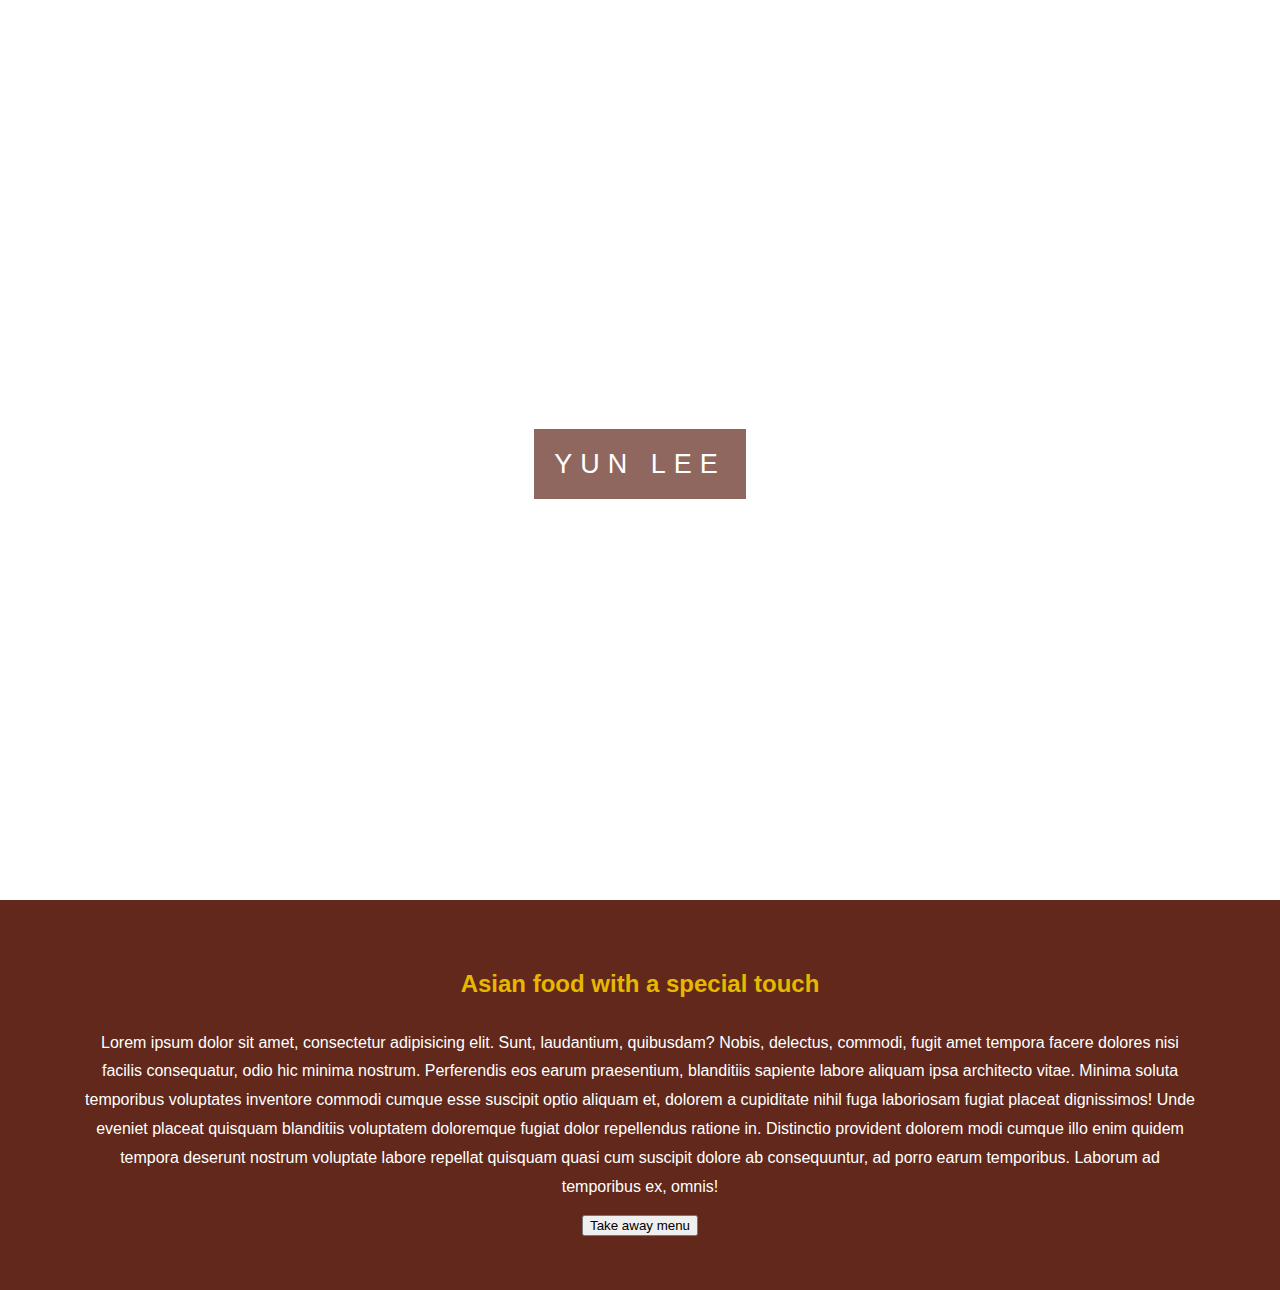
<file: HTML uppg.2/Index.html>
<!DOCTYPE html>
<html lang="en">
<head>
  <meta charset="UTF-8">
  <meta name="viewport" content="width=device-width, initial-scale=1.0">
  <meta http-equiv="X-UA-Compatible" content="ie=edge">
  <title>Main</title>
  <link rel="stylesheet" href="style.css">
</head>
<body>
  <div class="pimg1">
    <div class="ptext">
      <span class="border">
        Yun lee
      </span>
      </div>
  </div>

  <section class="section section-dark">
    <h2>Asian food with a special touch</h2>
    <p>
      Lorem ipsum dolor sit amet, consectetur adipisicing elit. Sunt, laudantium, quibusdam? Nobis, delectus, commodi, fugit amet tempora facere dolores nisi facilis consequatur, odio hic minima nostrum. Perferendis eos earum praesentium, blanditiis sapiente labore aliquam ipsa architecto vitae. Minima soluta temporibus voluptates inventore commodi cumque esse suscipit optio aliquam et, dolorem a cupiditate nihil fuga laboriosam fugiat placeat dignissimos! Unde eveniet placeat quisquam blanditiis voluptatem doloremque fugiat dolor repellendus ratione in. Distinctio provident dolorem modi cumque illo enim quidem tempora deserunt nostrum voluptate labore repellat quisquam quasi cum suscipit dolore ab consequuntur, ad porro earum temporibus. Laborum ad temporibus ex, omnis!
    </p>
   <a href="Menu.html" target="_blank"> <button>Take away menu</button></a>
    </div>

</body>
</html>
</file>
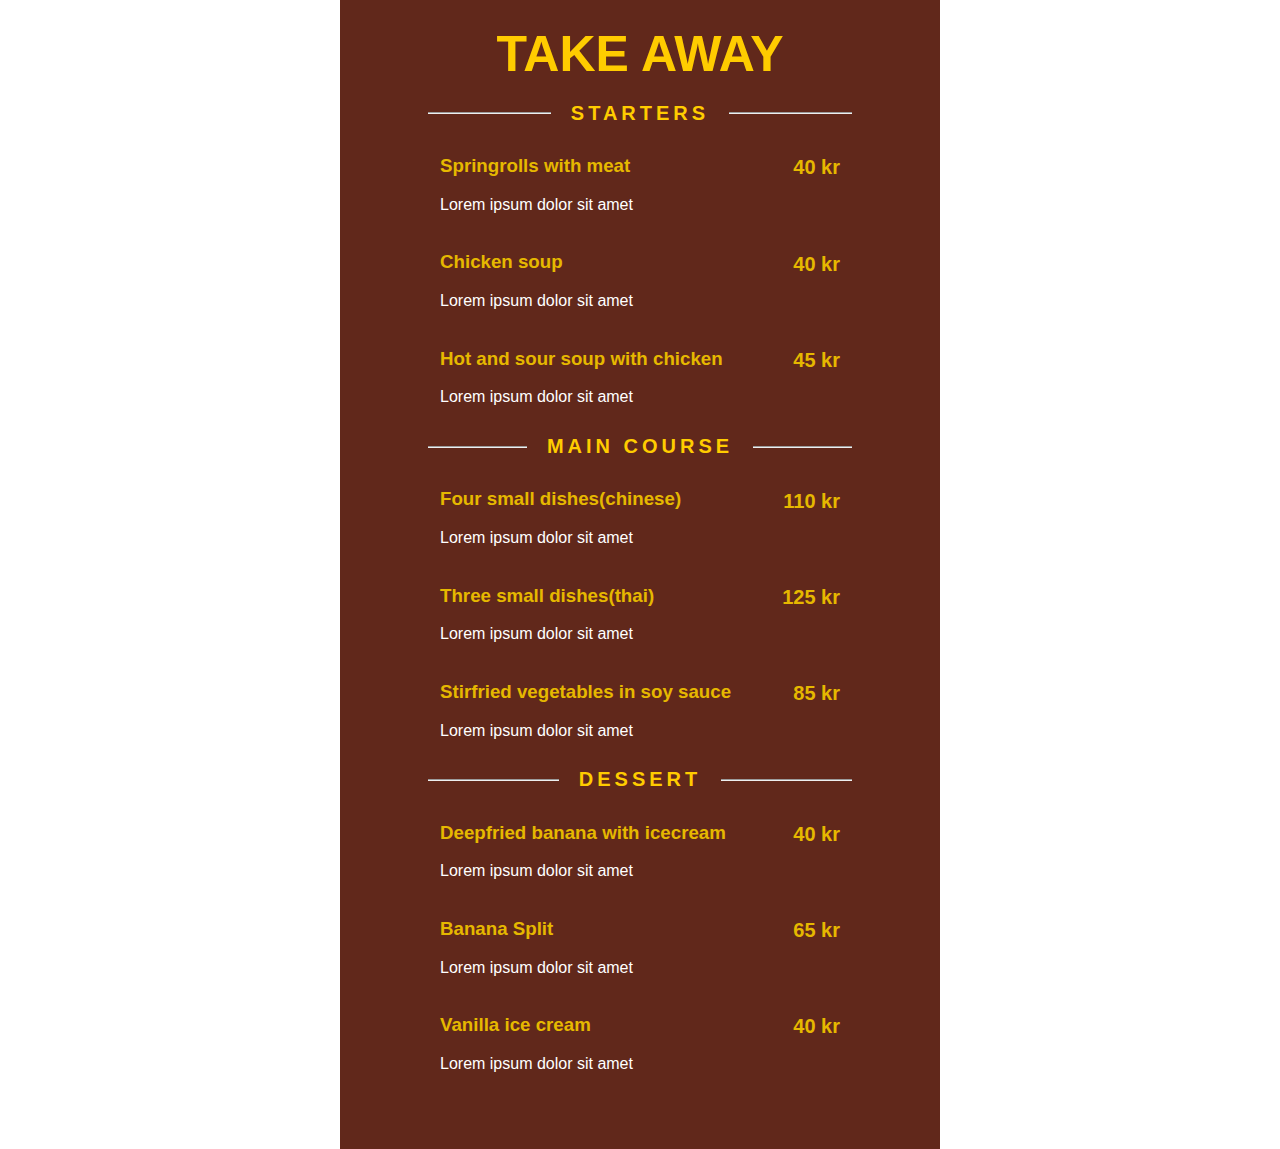
<file: HTML uppg.2/Menu.html>
<!DOCTYPE html>
<html lang="en">
<head>
  <meta charset="UTF-8">
  <meta name="viewport" content="width=device-width, initial-scale=1.0">
  <meta http-equiv="X-UA-Compatible" content="ie=edge">
  <title>Take away menu</title>
  <link rel="stylesheet" href="style.css">
</head>
<body>
<div class="wrapper">
  <h1>Take away</h1>
  <fieldset>
    <legend>Starters</legend>
    <div class="item">
      <h3>Springrolls with meat</h3>
      <p>Lorem ipsum dolor sit amet</p>
    </div>
    <div class="price">
      <span> 40 kr</span>
    </div>
    <div class="item">
      <h3>Chicken soup</h3>
      <p>Lorem ipsum dolor sit amet</p>
    </div>
    <div class="price">
      <span> 40 kr</span>
    </div>
    <div class="item">
      <h3>Hot and sour soup with chicken</h3>
      <p>Lorem ipsum dolor sit amet</p>
    </div>
    <div class="price">
      <span> 45 kr</span>
    </div>
  </fieldset>

  <fieldset>
    <legend>Main course</legend>
    <div class="item">
      <h3>Four small dishes(chinese)</h3>
      <p>Lorem ipsum dolor sit amet</p>
    </div>
    <div class="price">
      <span> 110 kr</span>
    </div>
    <div class="item">
      <h3>Three small dishes(thai)</h3>
      <p>Lorem ipsum dolor sit amet</p>
    </div>
    <div class="price">
      <span> 125 kr</span>
    </div>
    <div class="item">
      <h3>Stirfried vegetables in soy sauce</h3>
      <p>Lorem ipsum dolor sit amet</p>
    </div>
    <div class="price">
      <span> 85 kr</span>
    </div>
  </fieldset>

  <fieldset class="efter">
    <legend>Dessert</legend>
    <div class="item">
      <h3>Deepfried banana with icecream</h3>
      <p>Lorem ipsum dolor sit amet</p>
    </div>
    <div class="price">
      <span>40 kr</span>
    </div>
    <div class="item">
      <h3>Banana Split</h3>
      <p>Lorem ipsum dolor sit amet</p>
    </div>
    <div class="price">
      <span>65 kr</span>
    </div>
    <div class="item">
      <h3>Vanilla ice cream</h3>
      <p>Lorem ipsum dolor sit amet</p>
    </div>
    <div class="price">
      <span> 40 kr </span>
    </div>
  </fieldset>
</div>
</body>
</html>
</file>
<file: HTML uppg.2/style.css>
body, html{
  height:100%;
  margin:0;
  font-size:16px;
  font-family: "Optima", sans-serif;
  font-weight:400;
  line-height:1.8em;
  color:#666;
}

.pimg1{
  position:relative;
  opacity:0.70;
  background-position:center;
  background-size:cover;
  background-repeat:no-repeat;
  background-attachment:fixed;
}

.pimg1{
  background-image:url('https://image.freepik.com/free-photo/flat-lay-sushi-arrangement-slate-background_23-2148224566.jpg');
  min-height:100%;
}
.section{
  text-align:center;
  padding:50px 80px;
}

.section-light{
  background-color:#C7A59E;
  color:#666;
}

.section-dark{
  background-color:#61281B;
  color: #e6b800;
}

.ptext{
  position:absolute;
  top:50%;
  width:100%;
  text-align:center;
  color:#000;
  font-size:27px;
  letter-spacing:8px;
  text-transform:uppercase;
}

.ptext .border{
  background-color:#61281B;
  color:#fff;
  padding:20px;
}

.ptext .border.trans{
  background-color:transparent;
}

@media(max-width:568px){
  .pimg1, .pimg2, .pimg3{
    background-attachment:scroll;
  }
}


/* menu */

.wrapper {
  background: #61281B;
  margin: 0 auto;
  padding: 20px 0;
  width: 600px;
}

fieldset {
  border-left: 0;
  border-bottom: 0;
  border-right: 0;
  margin: 0 auto;
  text-align: center;
  width: 400px;
}

h1 {
  color: #ffcc00;
  font-size: 50px;
  margin: 20px auto 30px auto; 
  text-align: center;
  text-transform: uppercase;
  width: 400px;
}

legend {
  color: #ffcc00;
  font-size: 20px;
  font-weight: bold;
  letter-spacing: 4px;
  padding: 0 20px;
  text-transform: uppercase;
}

.item {
  float: left;
  width: 340px;
}

h3, p {
  float: left;
}

h3 {
  color: #e6b800;
  padding-right: 40px;
  margin-bottom: 0;
}

p {
  color: white;
  margin: 10px 0;
}

.price {
  color: #e6b800;
  padding-top: 20px;
  float: right;
  font-size: 20px;
  font-weight: bold;
}

.efter {
  padding-bottom: 40px;
}
</file>
